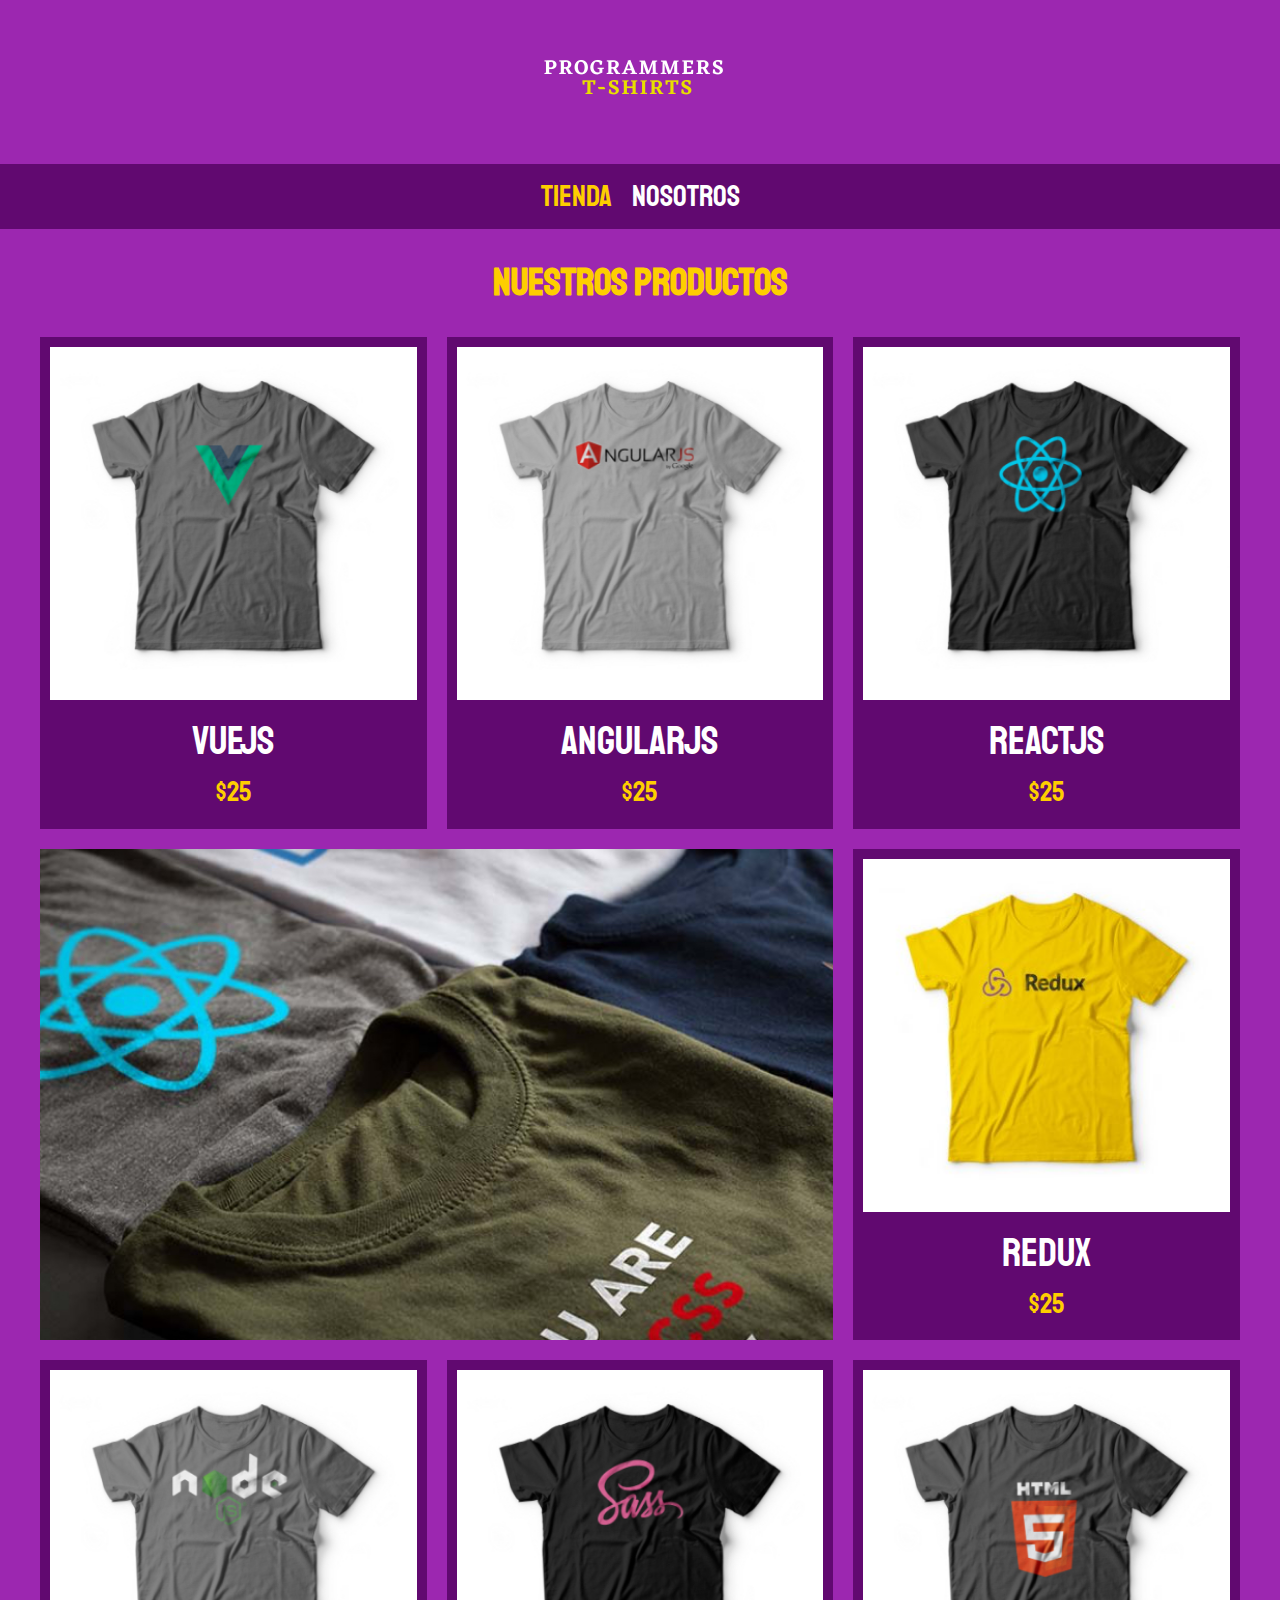
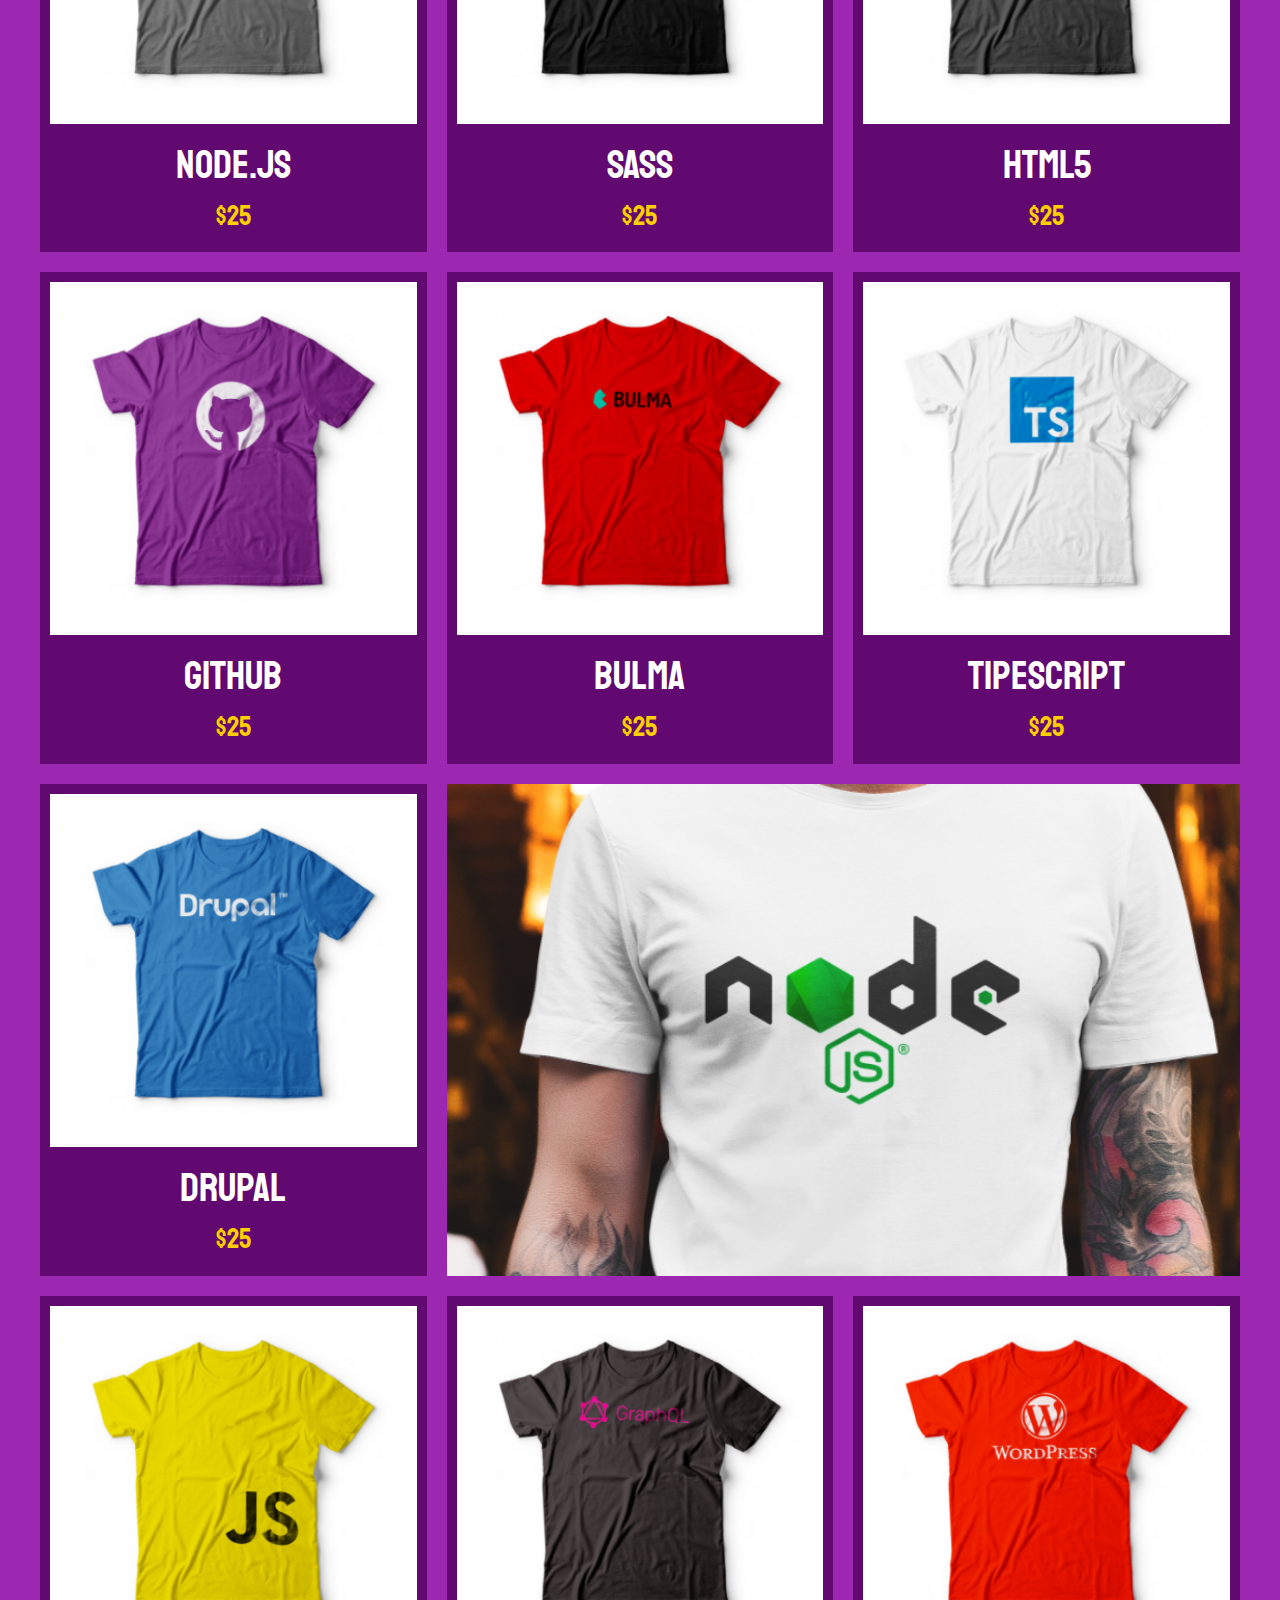
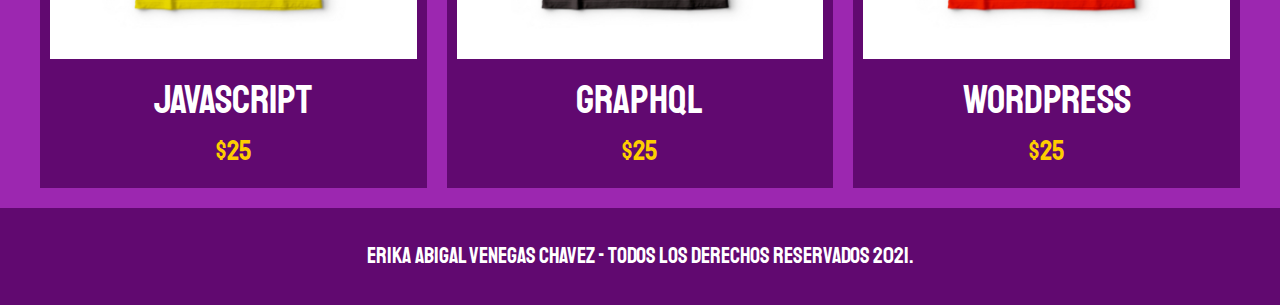
<file: index.html>
<!DOCTYPE html>
<html lang="en">
<head>
    <link rel="icon" type="image/png" href="img/logo (2).png">
    <meta charset="UTF-8">
    <meta http-equiv="X-UA-Compatible" content="IE=edge">
    <meta name="viewport" content="width=device-width, initial-scale=1.0">
    <title>Front Store</title>
    <link href="https://fonts.googleapis.com/css2?family=Staatliches&display=swap" rel="stylesheet">
    <link rel="stylesheet" href="css/normalize.css">
    <link rel="stylesheet" href="css/styles.css">
</head>
<body>
    <header class="header">
        <a href="index.html">
            <img class="header__logo" src="img/titulo.png " alt="Logotipo">
        </a>
    </header>
    <nav class="navegacion">
        <a class="navegacion__enlace navegacion__enlace--activo" href="index.html">Tienda</a>
        <a class="navegacion__enlace" href="nosotros.html">Nosotros</a>
    </nav>
    <main class="contenedor">
        <h1>Nuestros productos </h1>
        <div class="grid"> 
            <div class="producto">
                <a href="prodcuto.html">
                    <img class="producto__imagen" src="img/1.jpg" alt="imagen camisa">
                    <div class="producto__informacion">
                        <p class="producto__nombre">VueJS</p>
                        <p class="producto__precio">$25</p>
                    </div>
                </a>
            </div> <!--Fin de la clase de producto-->
            <div class="producto">
                <a href="prodcuto.html">
                    <img class="producto__imagen" src="img/2.jpg" alt="imagen camisa">
                    <div class="producto__informacion">
                        <p class="producto__nombre">AngularJS</p>
                        <p class="producto__precio">$25</p>
                    </div>
                </a>
            </div> <!--Fin de la clase de producto-->
            <div class="producto">
                <a href="prodcuto.html">
                    <img class="producto__imagen" src="img/3.jpg" alt="imagen camisa">
                    <div class="producto__informacion">
                        <p class="producto__nombre">ReactJS</p>
                        <p class="producto__precio">$25</p>
                    </div>
                </a>
            </div> <!--Fin de la clase de producto-->
            <div class="producto">
                <a href="prodcuto.html">
                    <img class="producto__imagen" src="img/4.jpg" alt="imagen camisa">
                    <div class="producto__informacion">
                        <p class="producto__nombre">Redux</p>
                        <p class="producto__precio">$25</p>
                    </div>
                </a>
            </div> <!--Fin de la clase de producto-->
            <div class="producto">
                <a href="prodcuto.html">
                    <img class="producto__imagen" src="img/5.jpg" alt="imagen camisa">
                    <div class="producto__informacion">
                        <p class="producto__nombre">Node.js</p>
                        <p class="producto__precio">$25</p>
                    </div>
                </a>
            </div> <!--Fin de la clase de producto-->
            <div class="producto">
                <a href="prodcuto.html">
                    <img class="producto__imagen" src="img/6.jpg" alt="imagen camisa">
                    <div class="producto__informacion">
                        <p class="producto__nombre">SASS</p>
                        <p class="producto__precio">$25</p>
                    </div>
                </a>
            </div> <!--Fin de la clase de producto-->
            <div class="producto">
                <a href="prodcuto.html">
                    <img class="producto__imagen" src="img/7.jpg" alt="imagen camisa">
                    <div class="producto__informacion">
                        <p class="producto__nombre">Html5</p>
                        <p class="producto__precio">$25</p>
                    </div>
                </a>
            </div> <!--Fin de la clase de producto-->
            <div class="producto">
                <a href="prodcuto.html">
                    <img class="producto__imagen" src="img/8.jpg" alt="imagen camisa">
                    <div class="producto__informacion">
                        <p class="producto__nombre">Github</p>
                        <p class="producto__precio">$25</p>
                    </div>
                </a>
            </div> <!--Fin de la clase de producto-->
            <div class="producto">
                <a href="prodcuto.html">
                    <img class="producto__imagen" src="img/9.jpg" alt="imagen camisa">
                    <div class="producto__informacion">
                        <p class="producto__nombre">Bulma</p>
                        <p class="producto__precio">$25</p>
                    </div>
                </a>
            </div> <!--Fin de la clase de producto-->
            <div class="producto">
                <a href="prodcuto.html">
                    <img class="producto__imagen" src="img/10.jpg" alt="imagen camisa">
                    <div class="producto__informacion">
                        <p class="producto__nombre">TipeScript</p>
                        <p class="producto__precio">$25</p>
                    </div>
                </a>
            </div> <!--Fin de la clase de producto-->
            <div class="producto">
                <a href="prodcuto.html">
                    <img class="producto__imagen" src="img/11.jpg" alt="imagen camisa">
                    <div class="producto__informacion">
                        <p class="producto__nombre">Drupal</p>
                        <p class="producto__precio">$25</p>
                    </div>
                </a>
            </div> <!--Fin de la clase de producto-->
            <div class="producto">
                <a href="prodcuto.html">
                    <img class="producto__imagen" src="img/12.jpg" alt="imagen camisa">
                    <div class="producto__informacion">
                        <p class="producto__nombre">JavaScript</p>
                        <p class="producto__precio">$25</p>
                    </div>
                </a>
            </div> <!--Fin de la clase de producto-->
            <div class="producto">
                <a href="prodcuto.html">
                    <img class="producto__imagen" src="img/13.jpg" alt="imagen camisa">
                    <div class="producto__informacion">
                        <p class="producto__nombre">GraphQL</p>
                        <p class="producto__precio">$25</p>
                    </div>
                </a>
            </div> <!--Fin de la clase de producto-->
            <div class="producto">
                <a href="prodcuto.html">
                    <img class="producto__imagen" src="img/14.jpg" alt="imagen camisa">
                    <div class="producto__informacion">
                        <p class="producto__nombre">WordPress</p>
                        <p class="producto__precio">$25</p>
                    </div>
                </a>
            </div> <!--Fin de la clase de producto-->
            <div class="grafico grafico--camisas"></div>
            <div class="grafico grafico--node"></div>
        </div>
    </main>

    <footer class="footer">
        <p class="footer__texto">Erika Abigal Venegas Chavez  - Todos los derechos reservados 2021.</p>
    </footer>
</body>
</html>
</file>
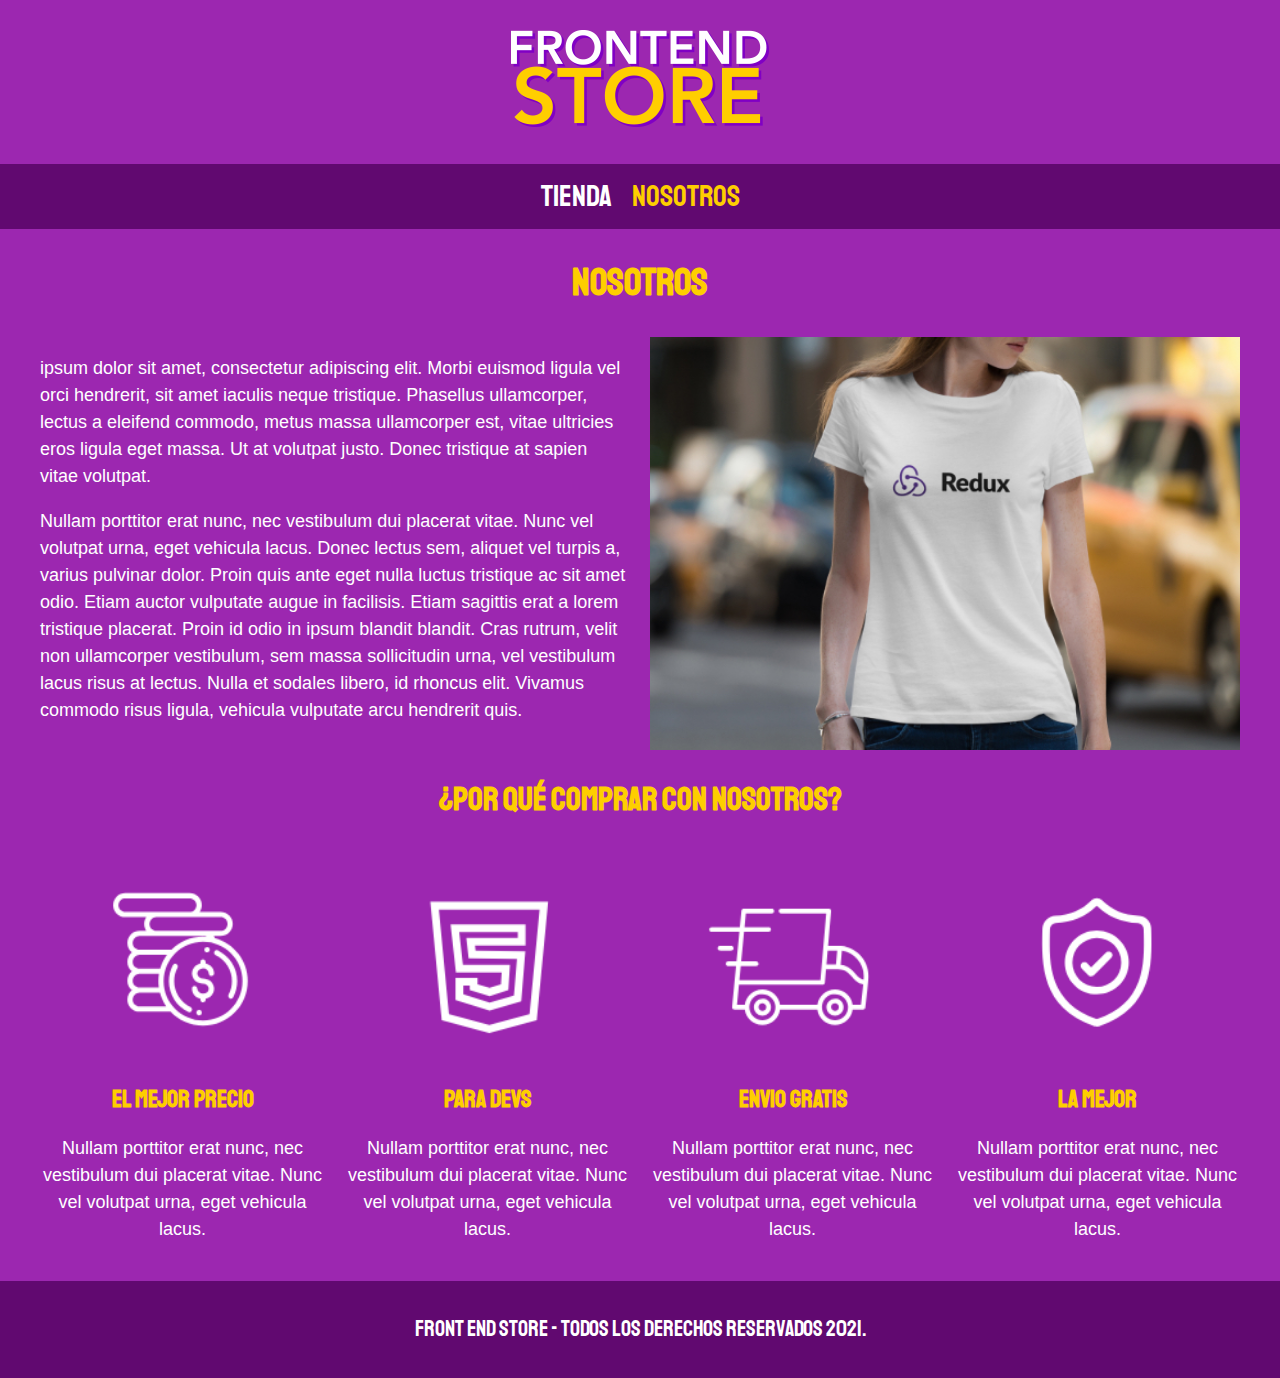
<file: nosotros.html>
<!DOCTYPE html>
<html lang="en">
<head>
    <meta charset="UTF-8">
    <meta http-equiv="X-UA-Compatible" content="IE=edge">
    <meta name="viewport" content="width=device-width, initial-scale=1.0">
    <title>Front Store</title>
    <link href="https://fonts.googleapis.com/css2?family=Staatliches&display=swap" rel="stylesheet">
    <link rel="stylesheet" href="css/normalize.css">
    <link rel="stylesheet" href="css/styles.css">
</head>
<body>
    <header class="header">
        <a href="index.html">
            <img class="header__logo" src="img/logo.png " alt="Logotipo">
        </a>
    </header>
    <nav class="navegacion">
        <a class="navegacion__enlace " href="index.html">Tienda</a>
        <a class="navegacion__enlace navegacion__enlace--activo" href="nosotros.html">Nosotros</a>
    </nav>
    <main class="contenedor">
        <h1>Nosotros</h1>
        <div class="nosotros">
            <div class="nosotros__contenido">
                <p> ipsum dolor sit amet, consectetur adipiscing elit. Morbi euismod ligula vel orci 
                hendrerit, sit amet iaculis neque tristique. Phasellus ullamcorper, lectus a eleifend 
                commodo, metus massa ullamcorper est, vitae ultricies eros ligula eget massa. Ut at volutpat
                justo. Donec tristique at sapien vitae volutpat. </p>

                <p>Nullam porttitor erat nunc, nec vestibulum dui placerat vitae. Nunc vel volutpat urna, eget
                vehicula lacus. Donec lectus sem, aliquet vel turpis a, varius pulvinar dolor. Proin quis 
                ante eget nulla luctus tristique ac sit amet odio. Etiam auctor vulputate augue in facilisis. 
                Etiam sagittis erat a lorem tristique placerat. Proin id odio in ipsum blandit blandit. Cras
                rutrum, velit non ullamcorper vestibulum, sem massa sollicitudin urna, vel vestibulum lacus 
                risus at lectus. Nulla et sodales libero, id rhoncus elit. Vivamus commodo risus ligula, vehicula
                vulputate arcu hendrerit quis. </p>

            </div>
            <img class="nosotros__imagen" src="img/nosotros.jpg" alt="imagen nosotros">
        </div>
    </main>
    <section class="contenedor comprar">
        <h2 class="comprar __titulo">¿Por qué comprar con nosotros?</h2>
        <div class="bloques">
            <div class="bloque">
                <img class="bloque__imagen" src="img/icono_1.png" alt="por que comprar">
                <h3 class="bloque__titulo">El mejor precio</h3>
                <p>Nullam porttitor erat nunc, nec vestibulum dui placerat vitae. Nunc vel volutpat urna, eget
                    vehicula lacus. </p>
            </div> <!--bloque-->

            <div class="bloque">
                <img class="bloque__imagen" src="img/icono_2.png" alt="por que comprar">
                <h3 class="bloque__titulo">Para Devs</h3>
                <p>Nullam porttitor erat nunc, nec vestibulum dui placerat vitae. Nunc vel volutpat urna, eget
                    vehicula lacus. </p>
            </div> <!--bloque-->

            <div class="bloque">
                <img class="bloque__imagen" src="img/icono_3.png" alt="por que comprar">
                <h3 class="bloque__titulo">Envio gratis</h3>
                <p>Nullam porttitor erat nunc, nec vestibulum dui placerat vitae. Nunc vel volutpat urna, eget
                    vehicula lacus. </p>
            </div> <!--bloque-->

            <div class="bloque">
                <img class="bloque__imagen" src="img/icono_4.png" alt="por que comprar">
                <h3 class="bloque__titulo">La mejor</h3>
                <p>Nullam porttitor erat nunc, nec vestibulum dui placerat vitae. Nunc vel volutpat urna, eget
                    vehicula lacus. </p>
            </div> <!--bloque-->
        </div><!--bloques-->

    </section>

    <footer class="footer">
        <p class="footer__texto">Front End Store - Todos los derechos reservados 2021.</p>
    </footer>
</body>
</html>
</file>
<file: css/styles.css>
:root{
    --primario: #9c27b0;
    --primarioOscuro: #610970;
    --secundario: #FECE00;
    --secundarioOscuro: rgb(196, 166, 46);
    --blanco: #FFF;
    --negro: #000;

    --fuentePrincipal:'Staatliches', cursive;

}
html {
    box-sizing: border-box;
    font-size: 62.5%;
}
  *, *:before, *:after {
    box-sizing: inherit;
  }

  /**Globales**/
body{
      background-color: var(--primario);
      font-size: 1.6rem;
      line-height: 1.5; /**interlineado**/
}

p{
      font-size: 1.8rem;
      font-family: Arial, Helvetica, sans-serif;
      color: var(--blanco);
}
a{
    text-decoration: none; /**los enlaces no tendran interlineado en la parte inferior**/
}

img{
    width: 100%;

}

.contenedor{
    max-width: 120rem;
    margin: 0 auto; /**centra el contenedor**/
}

h1, h2, h3{
    text-align: center;
    color: var(--secundario);
    font-family: var(--fuentePrincipal);
}
h1{
    font-size: 3.8rem;
}
h2{
    font-size: 3.2rem;
}
h3{
    font-size: 2.4rem;
}

/**header**/
.header{
    display: flex;
    justify-content: center;/**centra horizontalmente**/
}
.header__logo{
    margin: 3rem 0;/**margen arriba 3rem y a los lados 0**/
    
}
/**Footer**/
    .footer{
        background-color: var(--primarioOscuro);
        padding: 1rem 0;
        margin-top: 2rem ;
        
}
.footer__texto{
    font-family: var(--fuentePrincipal);
    text-align: center;
    font-size: 2.2rem;
}
/**navegacion**/
.navegacion{
    background-color: var(--primarioOscuro);
    padding: 1rem  0 ; /**ancho de la barra**/
    display: flex;
    justify-content: center;
    gap: 2rem;
}
.navegacion__enlace{
    font-family: var(--fuentePrincipal);
    color: var(--blanco);
    font-size: 3rem;
    /**margin-right: 2rem;antes se ponia en lugar de gap para separar dos palabra pero puse gap mejor**/
}
.navegacion__enlace--activo,
.navegacion__enlace:hover{ /**cuando te posicionas las letras cambian de blnaco a marillo**/
    color: var(--secundario);
}
/**Grid**/
.grid{
    display: grid;
    grid-template-columns: repeat(2, 1fr);
    gap: 2rem;
}
@media (min-width: 768px)  {
    .grid{
        grid-template-columns: repeat(3, 1fr);
    }
}
/**productos**/
.producto{
    background-color: var(--primarioOscuro);
    padding: 1rem;
}
.producto__nombre{
    font-size: 4rem;
}
.producto__precio{
    font-size: 2.8rem;
    color: var(--secundario);
}
.producto__nombre,
.producto__precio{
    font-family: var(--fuentePrincipal);
    margin: 1rem 0;
    text-align: center;
    line-height: 1.2;
}

/**graficos**/
.grafico{
    min-height: 30rem;
    background-repeat: no-repeat;
    background-size: cover;
    grid-column: 1 / 3 ;
}
.grafico--camisas{
    grid-row: 2 / 3;
    background-image: url(../img/grafico1.jpg);
}
.grafico--node{
    background-image: url(../img/grafico2.jpg );
    grid-row: 8 / 9;
}
@media (min-width: 768px )  {
    .grafico--node{
        grid-row: 5 / 6;
        grid-column: 2 / 4;
    }
}
/**nosotos**/
.nosotros{
    display: grid;
    grid-template-rows: repeat(2, auto);
}
@media (min-width:768px)  {
    .nosotros{
        grid-template-columns: repeat(2, 1fr);
        column-gap: 2rem;
    }
}
.nosotros__imagen{
    grid-row: 1 / 2;
}
@media (min-width: 768px)  {
    .nosotros__imagen{
        grid-column: 2 / 3 ;
    }
    
}

/**bloques**/

.bloques{
    display: grid;
    grid-template-columns: repeat(2, 1fr);
    gap: 2rem;
}
@media (min-width:768px )  {
    .bloques{
        grid-template-columns: repeat(4, 1fr);
    }
}
.bloque{
    text-align: center;
}

.bloque__titulo{
    margin: 0;
}
/**PAGINA DEL PRODUCTO**/
@media (min-width: 768px)  {
    .camisa{
        display: grid;
        grid-template-columns: repeat(2, 1fr);
        column-gap: 2rem;
    }
}

.formulario{
    display: grid;
    grid-template-columns: repeat(2, 1fr);
    gap: 2rem;
}
.formulario__campo{
    border-color:  var(--primarioOscuro);
    border-width: 1rem;
    border-style: solid;
    background-color: transparent;
    color: var(--blanco);
    font-size: 2rem;
    font-family: Arial, Helvetica, sans-serif;
    padding: 1rem;

   /** border: 1rem, solid, var(--primarioOscuro); esta linea simplifica lo de arriba**/
 
}
.formulario__submit{ /**le damos formato al boton agregar a carrito**/
    background-color: var(--secundario);
    border: none; /**quitamos el borde a los input**/
    font-size: 2rem;
    font-family: var(--fuentePrincipal);
    padding: 2rem; /**le da amas anchura  a los botines**/
    transition: background-color .3s ease;/**es para que el boton de agregar al carrito cambie de amarillo a oscuro cuando se fija el curso ahi poniendole la propiedad que va a cambiar**/
    grid-column: 1 / 3;
}
.formulario__submit:hover{
    cursor: pointer;/**hace que en elboton siga teniendo el cursor de la manita**/
    background-color: var(--secundarioOscuro);
}
</file>
